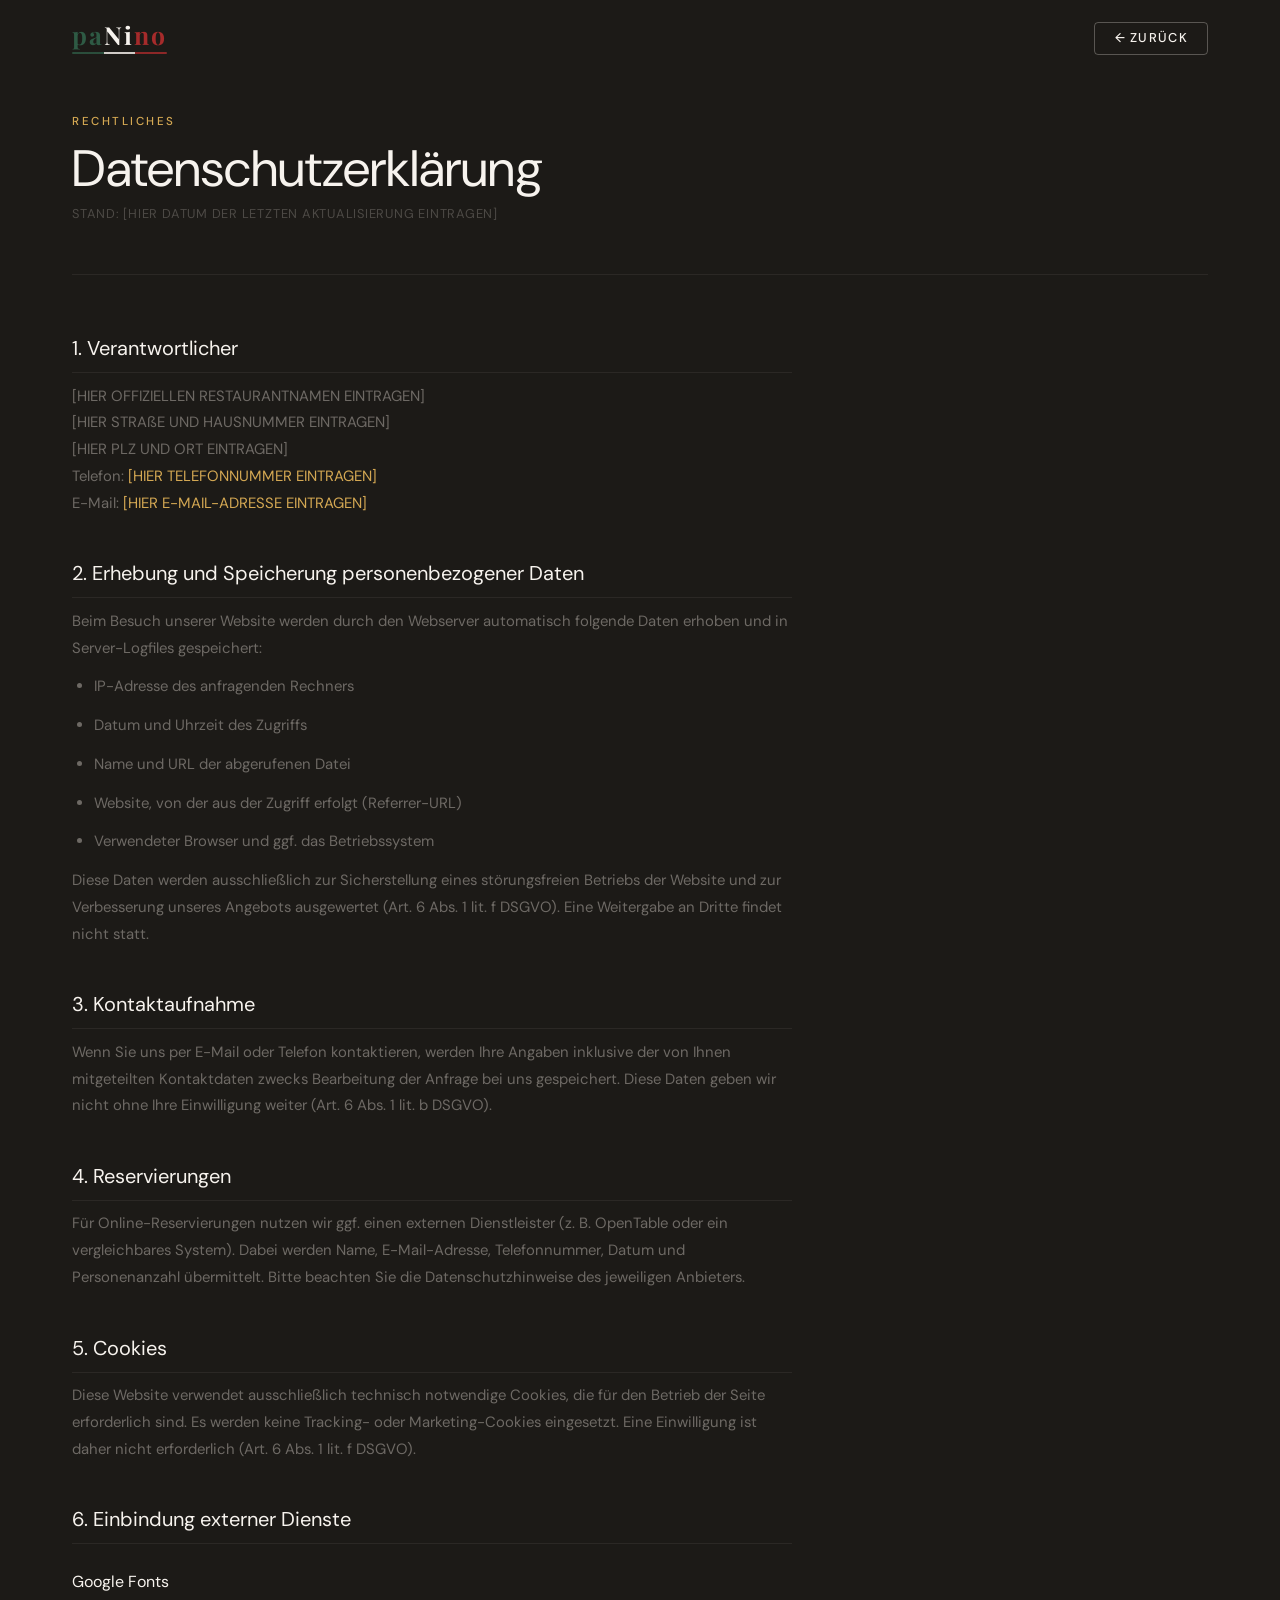
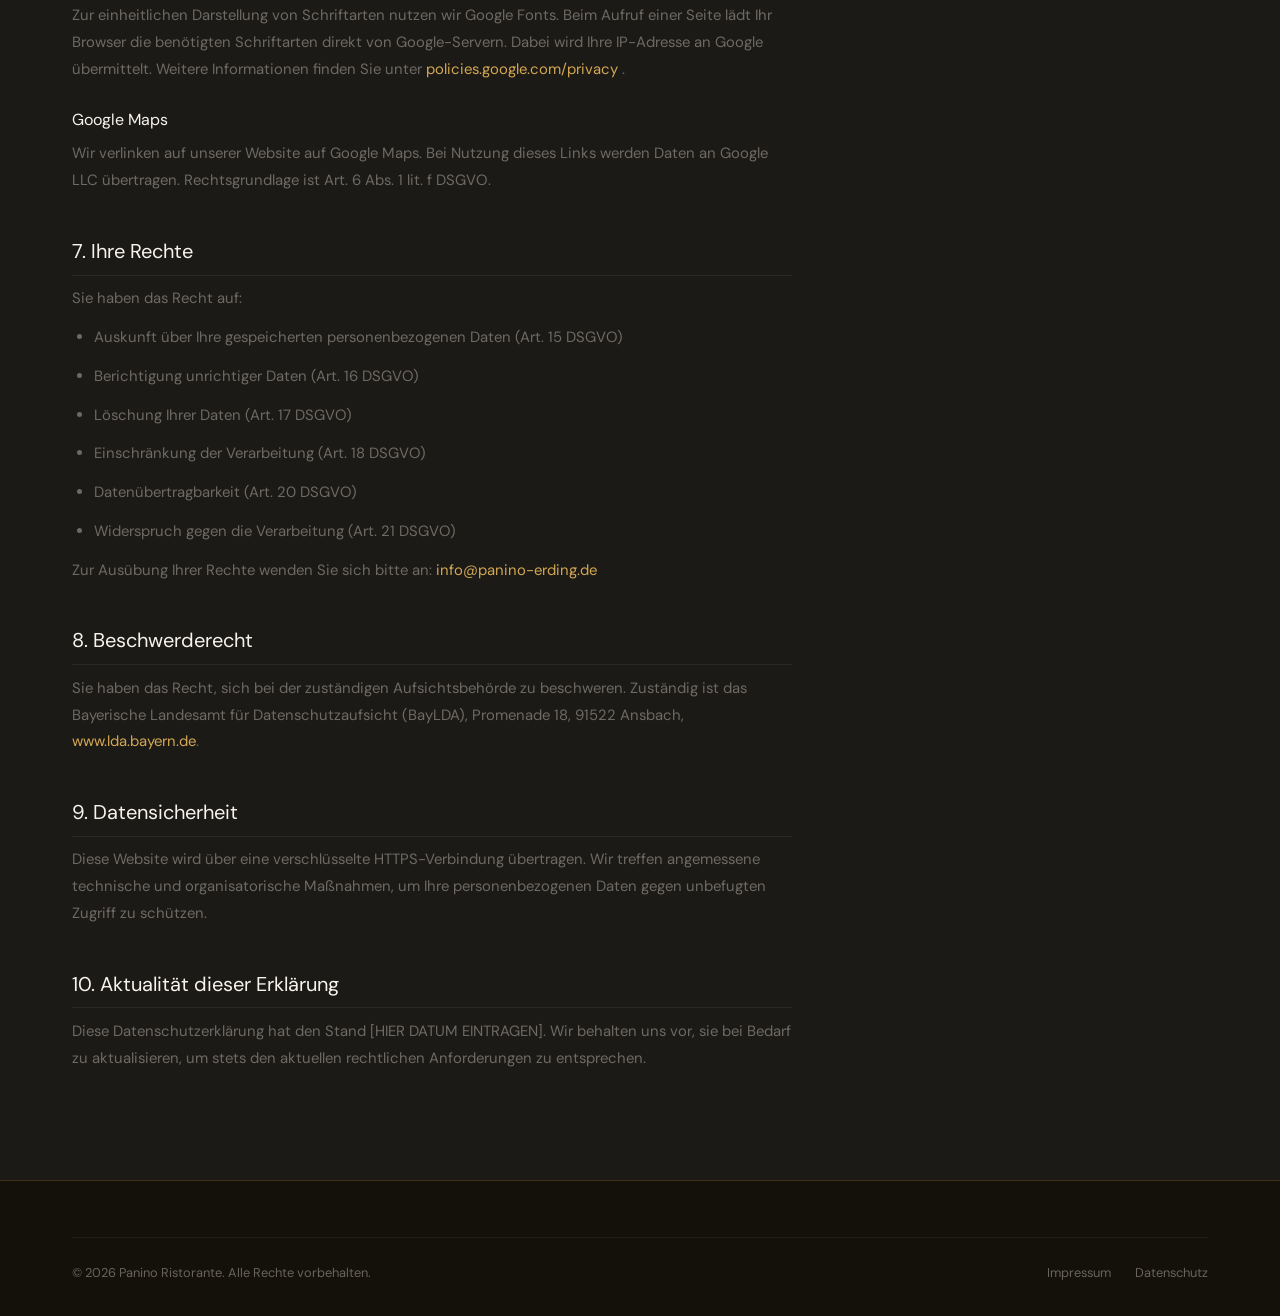
<file: datenschutz.html>
<!DOCTYPE html>
<html lang="de">
<head>
  <meta charset="UTF-8">
  <meta name="viewport" content="width=device-width, initial-scale=1.0">
  <meta name="robots" content="noindex, nofollow">
  <title>Datenschutz – Panino Ristorante · Erding</title>

  <link rel="icon" href="assets/icons/favicon.svg" type="image/svg+xml">
  <link rel="preconnect" href="https://fonts.googleapis.com">
  <link rel="preconnect" href="https://fonts.gstatic.com" crossorigin>
  <link href="https://fonts.googleapis.com/css2?family=Playfair+Display:ital,wght@0,400;0,700;1,400&family=DM+Sans:opsz,wght@9..40,300;9..40,400;9..40,500&display=swap" rel="stylesheet">
  <link rel="stylesheet" href="css/style.css">

  <style>
    /* ── Seiten-spezifische Stile ── */
    .legal-hero {
      padding: 7rem 0 3rem;
      border-bottom: 1px solid rgba(232, 226, 217, 0.07);
    }

    .legal-hero .section-eyebrow {
      display: block;
      margin-bottom: 0.5rem;
    }

    .legal-hero h1 {
      font-family: var(--ff-serif);
      font-size: clamp(2rem, 5vw, 3.2rem);
      font-weight: 400;
      color: var(--c-cream);
      line-height: 1.15;
      margin: 0;
    }

    .legal-content {
      padding: 3.5rem 0 6rem;
      max-width: 720px;
    }

    .legal-content h2 {
      font-family: var(--ff-serif);
      font-size: 1.25rem;
      font-weight: 400;
      color: var(--c-cream);
      margin: 2.5rem 0 0.6rem;
      padding-bottom: 0.4rem;
      border-bottom: 1px solid rgba(232, 226, 217, 0.07);
    }

    .legal-content h2:first-child { margin-top: 0; }

    .legal-content h3 {
      font-family: var(--ff-serif);
      font-size: 1rem;
      font-weight: 400;
      color: var(--c-cream);
      margin: 1.5rem 0 0.4rem;
    }

    .legal-content p,
    .legal-content address,
    .legal-content li {
      font-size: 0.93rem;
      color: var(--c-text-subtle);
      line-height: 1.8;
      font-style: normal;
      margin: 0 0 0.75rem;
    }

    .legal-content ul {
      padding-left: 1.4rem;
      margin: 0 0 0.75rem;
    }

    .legal-content a {
      color: var(--c-gold);
      text-decoration: none;
    }

    .legal-content a:hover { text-decoration: underline; }

    .legal-date {
      display: inline-block;
      font-size: 0.8rem;
      letter-spacing: 0.06em;
      text-transform: uppercase;
      color: var(--c-text-subtle);
      margin-top: 0.25rem;
      opacity: 0.6;
    }
  </style>
</head>
<body>

  <!-- Navigation (vereinfacht) -->
  <header class="nav" id="nav">
    <div class="container nav-inner">
      <a href="index.html" class="nav-logo" aria-label="Panino – zur Startseite">
        <span class="logo-wordmark"><span class="logo-pa">pa</span><span class="logo-ni">Ni</span><span class="logo-no">no</span></span>
        <span class="logo-tricolor" aria-hidden="true"></span>
      </a>
      <a href="index.html" class="btn btn-outline" style="font-size:0.8rem; padding:0.55rem 1.2rem;">
        ← Zurück
      </a>
    </div>
  </header>


  <!-- Inhalt -->
  <main>
    <section class="section" style="padding-top: 0; padding-bottom: 0;">
      <div class="container">

        <div class="legal-hero">
          <span class="section-eyebrow">Rechtliches</span>
          <h1>Datenschutzerklärung</h1>
          <span class="legal-date">Stand: [HIER DATUM DER LETZTEN AKTUALISIERUNG EINTRAGEN]</span>
        </div>

        <div class="legal-content">

          <h2>1. Verantwortlicher</h2>
          <address>
            [HIER OFFIZIELLEN RESTAURANTNAMEN EINTRAGEN]<br>
            [HIER STRAßE UND HAUSNUMMER EINTRAGEN]<br>
            [HIER PLZ UND ORT EINTRAGEN]<br>
            Telefon: <a href="tel:+4908122229595">[HIER TELEFONNUMMER EINTRAGEN]</a><br>
            E-Mail: <a href="mailto:info@panino-erding.de">[HIER E-MAIL-ADRESSE EINTRAGEN]</a>
          </address>

          <h2>2. Erhebung und Speicherung personenbezogener Daten</h2>
          <p>
            Beim Besuch unserer Website werden durch den Webserver automatisch folgende Daten erhoben
            und in Server-Logfiles gespeichert:
          </p>
          <ul>
            <li>IP-Adresse des anfragenden Rechners</li>
            <li>Datum und Uhrzeit des Zugriffs</li>
            <li>Name und URL der abgerufenen Datei</li>
            <li>Website, von der aus der Zugriff erfolgt (Referrer-URL)</li>
            <li>Verwendeter Browser und ggf. das Betriebssystem</li>
          </ul>
          <p>
            Diese Daten werden ausschließlich zur Sicherstellung eines störungsfreien Betriebs der
            Website und zur Verbesserung unseres Angebots ausgewertet (Art. 6 Abs. 1 lit. f DSGVO).
            Eine Weitergabe an Dritte findet nicht statt.
          </p>

          <h2>3. Kontaktaufnahme</h2>
          <p>
            Wenn Sie uns per E-Mail oder Telefon kontaktieren, werden Ihre Angaben inklusive der von
            Ihnen mitgeteilten Kontaktdaten zwecks Bearbeitung der Anfrage bei uns gespeichert. Diese
            Daten geben wir nicht ohne Ihre Einwilligung weiter (Art. 6 Abs. 1 lit. b DSGVO).
          </p>

          <h2>4. Reservierungen</h2>
          <p>
            Für Online-Reservierungen nutzen wir ggf. einen externen Dienstleister (z. B. OpenTable
            oder ein vergleichbares System). Dabei werden Name, E-Mail-Adresse, Telefonnummer, Datum
            und Personenanzahl übermittelt. Bitte beachten Sie die Datenschutzhinweise des jeweiligen
            Anbieters.
          </p>

          <h2>5. Cookies</h2>
          <p>
            Diese Website verwendet ausschließlich technisch notwendige Cookies, die für den Betrieb
            der Seite erforderlich sind. Es werden keine Tracking- oder Marketing-Cookies eingesetzt.
            Eine Einwilligung ist daher nicht erforderlich (Art. 6 Abs. 1 lit. f DSGVO).
          </p>

          <h2>6. Einbindung externer Dienste</h2>

          <h3>Google Fonts</h3>
          <p>
            Zur einheitlichen Darstellung von Schriftarten nutzen wir Google Fonts. Beim Aufruf einer
            Seite lädt Ihr Browser die benötigten Schriftarten direkt von Google-Servern. Dabei wird
            Ihre IP-Adresse an Google übermittelt. Weitere Informationen finden Sie unter
            <a href="https://policies.google.com/privacy" target="_blank" rel="noopener noreferrer">
              policies.google.com/privacy
            </a>.
          </p>

          <h3>Google Maps</h3>
          <p>
            Wir verlinken auf unserer Website auf Google Maps. Bei Nutzung dieses Links werden Daten
            an Google LLC übertragen. Rechtsgrundlage ist Art. 6 Abs. 1 lit. f DSGVO.
          </p>

          <h2>7. Ihre Rechte</h2>
          <p>Sie haben das Recht auf:</p>
          <ul>
            <li>Auskunft über Ihre gespeicherten personenbezogenen Daten (Art. 15 DSGVO)</li>
            <li>Berichtigung unrichtiger Daten (Art. 16 DSGVO)</li>
            <li>Löschung Ihrer Daten (Art. 17 DSGVO)</li>
            <li>Einschränkung der Verarbeitung (Art. 18 DSGVO)</li>
            <li>Datenübertragbarkeit (Art. 20 DSGVO)</li>
            <li>Widerspruch gegen die Verarbeitung (Art. 21 DSGVO)</li>
          </ul>
          <p>
            Zur Ausübung Ihrer Rechte wenden Sie sich bitte an:
            <a href="mailto:info@panino-erding.de">info@panino-erding.de</a>
          </p>

          <h2>8. Beschwerderecht</h2>
          <p>
            Sie haben das Recht, sich bei der zuständigen Aufsichtsbehörde zu beschweren. Zuständig
            ist das Bayerische Landesamt für Datenschutzaufsicht (BayLDA),
            Promenade 18, 91522 Ansbach,
            <a href="https://www.lda.bayern.de" target="_blank" rel="noopener noreferrer">www.lda.bayern.de</a>.
          </p>

          <h2>9. Datensicherheit</h2>
          <p>
            Diese Website wird über eine verschlüsselte HTTPS-Verbindung übertragen. Wir treffen
            angemessene technische und organisatorische Maßnahmen, um Ihre personenbezogenen Daten
            gegen unbefugten Zugriff zu schützen.
          </p>

          <h2>10. Aktualität dieser Erklärung</h2>
          <p>
            Diese Datenschutzerklärung hat den Stand [HIER DATUM EINTRAGEN]. Wir behalten uns vor, sie bei Bedarf
            zu aktualisieren, um stets den aktuellen rechtlichen Anforderungen zu entsprechen.
          </p>

        </div>
      </div>
    </section>
  </main>


  <!-- Footer (vereinfacht) -->
  <footer class="footer">
    <div class="container">
      <div class="footer-bottom">
        <p>&copy; 2026 Panino Ristorante. Alle Rechte vorbehalten.</p>
        <div class="footer-legal">
          <a href="impressum.html">Impressum</a>
          <a href="datenschutz.html" aria-current="page">Datenschutz</a>
        </div>
      </div>
    </div>
  </footer>

</body>
</html>
</file>
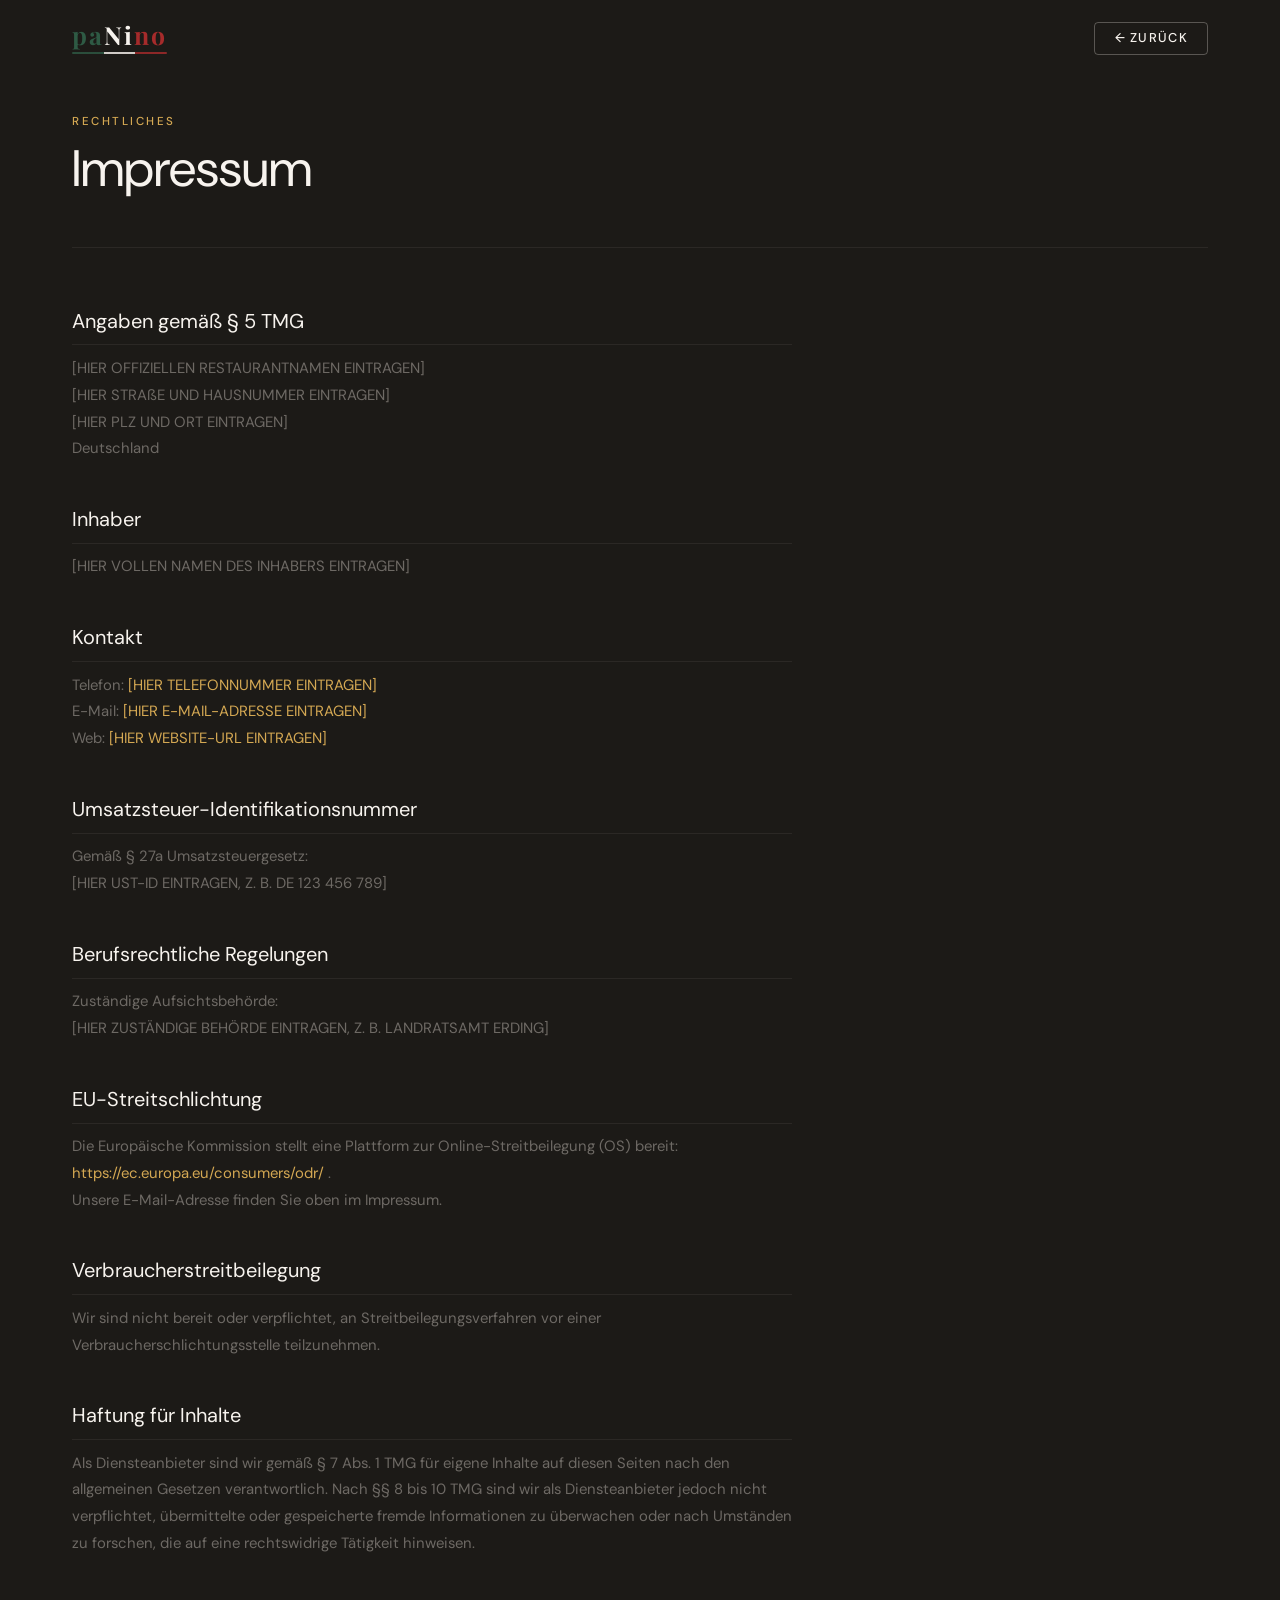
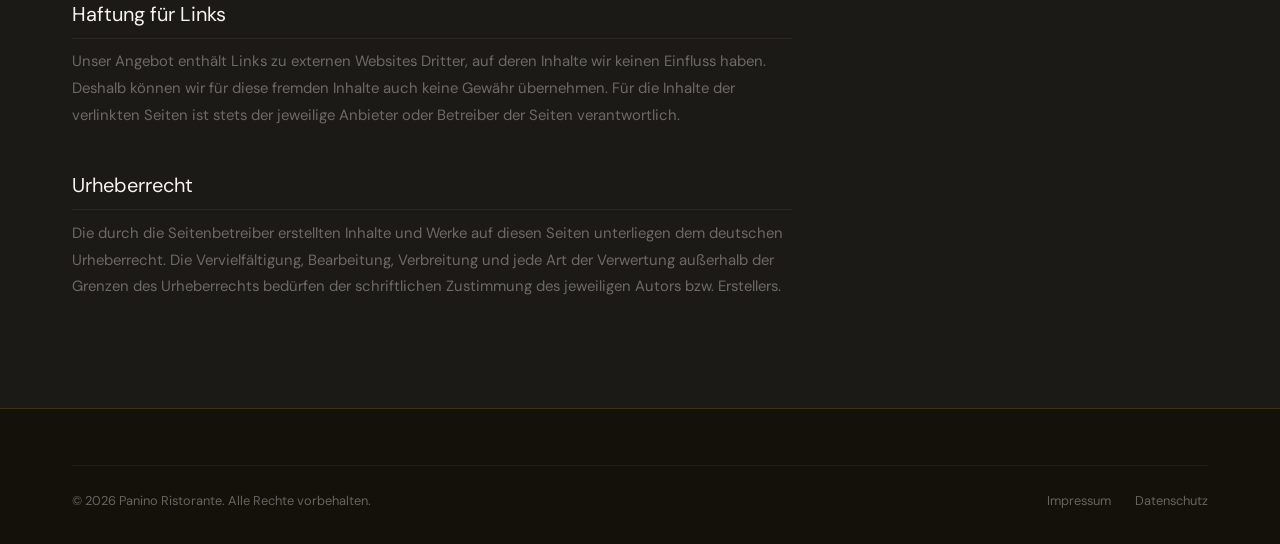
<file: impressum.html>
<!DOCTYPE html>
<html lang="de">
<head>
  <meta charset="UTF-8">
  <meta name="viewport" content="width=device-width, initial-scale=1.0">
  <meta name="robots" content="noindex, nofollow">
  <title>Impressum – Panino Ristorante · Erding</title>

  <link rel="icon" href="assets/icons/favicon.svg" type="image/svg+xml">
  <link rel="preconnect" href="https://fonts.googleapis.com">
  <link rel="preconnect" href="https://fonts.gstatic.com" crossorigin>
  <link href="https://fonts.googleapis.com/css2?family=Playfair+Display:ital,wght@0,400;0,700;1,400&family=DM+Sans:opsz,wght@9..40,300;9..40,400;9..40,500&display=swap" rel="stylesheet">
  <link rel="stylesheet" href="css/style.css">

  <style>
    /* ── Seiten-spezifische Stile ── */
    .legal-hero {
      padding: 7rem 0 3rem;
      border-bottom: 1px solid rgba(232, 226, 217, 0.07);
    }

    .legal-hero .section-eyebrow {
      display: block;
      margin-bottom: 0.5rem;
    }

    .legal-hero h1 {
      font-family: var(--ff-serif);
      font-size: clamp(2rem, 5vw, 3.2rem);
      font-weight: 400;
      color: var(--c-cream);
      line-height: 1.15;
      margin: 0;
    }

    .legal-content {
      padding: 3.5rem 0 6rem;
      max-width: 720px;
    }

    .legal-content h2 {
      font-family: var(--ff-serif);
      font-size: 1.25rem;
      font-weight: 400;
      color: var(--c-cream);
      margin: 2.5rem 0 0.6rem;
      padding-bottom: 0.4rem;
      border-bottom: 1px solid rgba(232, 226, 217, 0.07);
    }

    .legal-content h2:first-child { margin-top: 0; }

    .legal-content p,
    .legal-content address {
      font-size: 0.93rem;
      color: var(--c-text-subtle);
      line-height: 1.8;
      font-style: normal;
      margin: 0 0 0.75rem;
    }

    .legal-content a {
      color: var(--c-gold);
      text-decoration: none;
    }

    .legal-content a:hover { text-decoration: underline; }

    .back-link {
      display: inline-flex;
      align-items: center;
      gap: 0.4rem;
      font-size: 0.82rem;
      letter-spacing: 0.07em;
      text-transform: uppercase;
      color: var(--c-text-subtle);
      text-decoration: none;
      transition: color 0.2s ease;
      margin-bottom: 0.5rem;
    }

    .back-link:hover { color: var(--c-gold); }

    .back-link svg {
      width: 14px;
      height: 14px;
      flex-shrink: 0;
    }
  </style>
</head>
<body>

  <!-- Navigation (vereinfacht) -->
  <header class="nav" id="nav">
    <div class="container nav-inner">
      <a href="index.html" class="nav-logo" aria-label="Panino – zur Startseite">
        <span class="logo-wordmark"><span class="logo-pa">pa</span><span class="logo-ni">Ni</span><span class="logo-no">no</span></span>
        <span class="logo-tricolor" aria-hidden="true"></span>
      </a>
      <a href="index.html" class="btn btn-outline" style="font-size:0.8rem; padding:0.55rem 1.2rem;">
        ← Zurück
      </a>
    </div>
  </header>


  <!-- Inhalt -->
  <main>
    <section class="section" style="padding-top: 0; padding-bottom: 0;">
      <div class="container">

        <div class="legal-hero">
          <span class="section-eyebrow">Rechtliches</span>
          <h1>Impressum</h1>
        </div>

        <div class="legal-content">

          <h2>Angaben gemäß § 5 TMG</h2>
          <address>
            [HIER OFFIZIELLEN RESTAURANTNAMEN EINTRAGEN]<br>
            [HIER STRAßE UND HAUSNUMMER EINTRAGEN]<br>
            [HIER PLZ UND ORT EINTRAGEN]<br>
            Deutschland
          </address>

          <h2>Inhaber</h2>
          <p>[HIER VOLLEN NAMEN DES INHABERS EINTRAGEN]</p>

          <h2>Kontakt</h2>
          <p>
            Telefon: <a href="tel:+4908122229595">[HIER TELEFONNUMMER EINTRAGEN]</a><br>
            E-Mail: <a href="mailto:info@panino-erding.de">[HIER E-MAIL-ADRESSE EINTRAGEN]</a><br>
            Web: <a href="#">[HIER WEBSITE-URL EINTRAGEN]</a>
          </p>

          <h2>Umsatzsteuer-Identifikationsnummer</h2>
          <p>
            Gemäß § 27a Umsatzsteuergesetz:<br>
            [HIER UST-ID EINTRAGEN, Z. B. DE 123 456 789]
          </p>

          <h2>Berufsrechtliche Regelungen</h2>
          <p>
            Zuständige Aufsichtsbehörde:<br>
            [HIER ZUSTÄNDIGE BEHÖRDE EINTRAGEN, Z. B. LANDRATSAMT ERDING]
          </p>

          <h2>EU-Streitschlichtung</h2>
          <p>
            Die Europäische Kommission stellt eine Plattform zur Online-Streitbeilegung (OS) bereit:
            <a href="https://ec.europa.eu/consumers/odr/" target="_blank" rel="noopener noreferrer">
              https://ec.europa.eu/consumers/odr/
            </a>.<br>
            Unsere E-Mail-Adresse finden Sie oben im Impressum.
          </p>

          <h2>Verbraucherstreitbeilegung</h2>
          <p>
            Wir sind nicht bereit oder verpflichtet, an Streitbeilegungsverfahren vor einer
            Verbraucherschlichtungsstelle teilzunehmen.
          </p>

          <h2>Haftung für Inhalte</h2>
          <p>
            Als Diensteanbieter sind wir gemäß § 7 Abs. 1 TMG für eigene Inhalte auf diesen Seiten
            nach den allgemeinen Gesetzen verantwortlich. Nach §§ 8 bis 10 TMG sind wir als
            Diensteanbieter jedoch nicht verpflichtet, übermittelte oder gespeicherte fremde
            Informationen zu überwachen oder nach Umständen zu forschen, die auf eine rechtswidrige
            Tätigkeit hinweisen.
          </p>

          <h2>Haftung für Links</h2>
          <p>
            Unser Angebot enthält Links zu externen Websites Dritter, auf deren Inhalte wir keinen
            Einfluss haben. Deshalb können wir für diese fremden Inhalte auch keine Gewähr übernehmen.
            Für die Inhalte der verlinkten Seiten ist stets der jeweilige Anbieter oder Betreiber der
            Seiten verantwortlich.
          </p>

          <h2>Urheberrecht</h2>
          <p>
            Die durch die Seitenbetreiber erstellten Inhalte und Werke auf diesen Seiten unterliegen
            dem deutschen Urheberrecht. Die Vervielfältigung, Bearbeitung, Verbreitung und jede Art
            der Verwertung außerhalb der Grenzen des Urheberrechts bedürfen der schriftlichen
            Zustimmung des jeweiligen Autors bzw. Erstellers.
          </p>

        </div>
      </div>
    </section>
  </main>


  <!-- Footer (vereinfacht) -->
  <footer class="footer">
    <div class="container">
      <div class="footer-bottom">
        <p>&copy; 2026 Panino Ristorante. Alle Rechte vorbehalten.</p>
        <div class="footer-legal">
          <a href="impressum.html" aria-current="page">Impressum</a>
          <a href="datenschutz.html">Datenschutz</a>
        </div>
      </div>
    </div>
  </footer>

</body>
</html>
</file>
<file: css/style.css>
/* ════════════════════════════════════════════════════════
   PANINO – Ristorante Erding
   style.css
   ════════════════════════════════════════════════════════ */


/* ── 1. Custom Properties ─────────────────────────── */
:root {
  /* Farben */
  --c-ink:          #1C1A17;
  --c-ink-soft:     #252118;
  --c-ink-mid:      #2E2920;
  --c-gold:         #D4A853;
  --c-gold-light:   #E8C47A;
  --c-gold-dim:     rgba(212, 168, 83, 0.12);
  --c-gold-border:  rgba(212, 168, 83, 0.22);
  --c-cream:        #F7F3EE;
  --c-olive:        #4A6741;
  --c-text:         #E8E2D9;
  --c-text-muted:   rgba(232, 226, 217, 0.68);
  --c-text-subtle:  rgba(232, 226, 217, 0.4);
  --c-surface:      rgba(37, 33, 24, 0.7);
  --c-error:        #c45c5c;

  /* Typografie */
  --f-display: 'Playfair Display', Georgia, 'Times New Roman', serif;
  --f-body:    'DM Sans', system-ui, -apple-system, sans-serif;

  /* Radii */
  --r-sm:  4px;
  --r-md:  8px;
  --r-lg:  16px;
  --r-xl:  24px;

  /* Schatten */
  --shadow-sm:   0 2px 8px rgba(0,0,0,0.3);
  --shadow:      0 8px 32px rgba(0,0,0,0.4);
  --shadow-lg:   0 24px 60px rgba(0,0,0,0.5);
  --shadow-gold: 0 4px 20px rgba(212,168,83,0.25);

  /* Übergänge */
  --ease:      cubic-bezier(0.4, 0, 0.2, 1);
  --ease-out:  cubic-bezier(0.0, 0, 0.2, 1);
  --t:         0.3s var(--ease);
  --t-slow:    0.6s var(--ease);

  /* Layout */
  --container:     1200px;
  --pad-x:         clamp(1.25rem, 5vw, 2rem);
  --section-pad:   clamp(5rem, 8vw, 8rem);
}


/* ── 2. Reset ─────────────────────────────────────── */
*,
*::before,
*::after {
  box-sizing: border-box;
  margin: 0;
  padding: 0;
}

html {
  scroll-behavior: smooth;
  scroll-padding-top: 5rem;
  font-size: 16px;
  -webkit-text-size-adjust: 100%;
  overflow-x: hidden;
}

body {
  font-family: var(--f-body);
  background-color: var(--c-ink);
  color: var(--c-text);
  line-height: 1.72;
  overflow-x: hidden;
}

body.no-scroll {
  overflow: hidden;
}

img,
video {
  max-width: 100%;
  display: block;
  height: auto;
}

a {
  color: inherit;
  text-decoration: none;
}

a:focus-visible,
button:focus-visible {
  outline: 2px solid var(--c-gold);
  outline-offset: 3px;
  border-radius: var(--r-sm);
}

ul[role="list"] {
  list-style: none;
}

button {
  font-family: inherit;
  cursor: pointer;
}

/* Scrollbar */
::-webkit-scrollbar { width: 5px; }
::-webkit-scrollbar-track { background: var(--c-ink); }
::-webkit-scrollbar-thumb { background: var(--c-gold-border); border-radius: 3px; }
* { scrollbar-width: thin; scrollbar-color: var(--c-gold-border) transparent; }


/* ── 3. Lucide Icons ──────────────────────────────── */
.lucide {
  width:  20px;
  height: 20px;
  stroke: currentColor;
  stroke-width: 1.6;
  fill: none;
  flex-shrink: 0;
  vertical-align: middle;
}


/* ── 4. Utility ───────────────────────────────────── */
.container {
  width: 100%;
  max-width: var(--container);
  margin-inline: auto;
  padding-inline: var(--pad-x);
}

.section {
  padding-block: var(--section-pad);
}

.section-eyebrow {
  display: inline-block;
  font-size: 0.72rem;
  font-weight: 500;
  letter-spacing: 0.22em;
  text-transform: uppercase;
  color: var(--c-gold);
  margin-bottom: 0.65rem;
}

.section-eyebrow--light {
  color: rgba(212, 168, 83, 0.8);
}

.section-title {
  font-family: var(--f-display);
  font-size: clamp(1.9rem, 4vw, 2.9rem);
  font-weight: 700;
  line-height: 1.18;
  margin-bottom: 1rem;
  color: var(--c-cream);
}

.section-title em {
  font-style: italic;
  color: var(--c-gold-light);
}

.section-subtitle {
  font-size: 1rem;
  font-weight: 300;
  color: var(--c-text-muted);
  max-width: 520px;
}


/* ── 5. Buttons ───────────────────────────────────── */
.btn {
  display: inline-flex;
  align-items: center;
  justify-content: center;
  gap: 0.5rem;
  padding: 0.85rem 1.85rem;
  font-family: var(--f-body);
  font-size: 0.82rem;
  font-weight: 500;
  letter-spacing: 0.1em;
  text-transform: uppercase;
  border: none;
  border-radius: var(--r-sm);
  cursor: pointer;
  transition: transform var(--t), box-shadow var(--t), background var(--t), color var(--t), border-color var(--t);
  white-space: nowrap;
  text-decoration: none;
  line-height: 1;
}

.btn-sm {
  padding: 0.65rem 1.2rem;
  font-size: 0.78rem;
}

.btn-gold {
  background: linear-gradient(135deg, var(--c-gold) 0%, #b08a38 100%);
  color: var(--c-ink);
  box-shadow: var(--shadow-gold);
}

.btn-gold:hover,
.btn-gold:focus-visible {
  transform: translateY(-2px);
  box-shadow: 0 8px 28px rgba(212, 168, 83, 0.38);
  background: linear-gradient(135deg, var(--c-gold-light) 0%, var(--c-gold) 100%);
}

.btn-gold:active {
  transform: translateY(0);
}

.btn-outline {
  background: transparent;
  color: var(--c-cream);
  border: 1px solid rgba(232, 226, 217, 0.3);
}

.btn-outline:hover,
.btn-outline:focus-visible {
  border-color: var(--c-gold);
  color: var(--c-gold);
  transform: translateY(-2px);
}

.btn-outline-gold {
  background: transparent;
  color: var(--c-gold);
  border: 1px solid var(--c-gold-border);
}

.btn-outline-gold:hover,
.btn-outline-gold:focus-visible {
  background: var(--c-gold-dim);
  transform: translateY(-2px);
}


/* ── 6. Navigation ────────────────────────────────── */
.nav {
  position: fixed;
  inset-block-start: 0;
  inset-inline: 0;
  z-index: 900;
  padding-block: 1.4rem;
  background: transparent;
  /* Schnell zurück zu transparent (fade-out), damit kein brauner Balken hängt */
  transition: background 0.15s ease, box-shadow 0.15s ease;
}

.nav.scrolled {
  background: rgba(28, 26, 23, 0.95);
  backdrop-filter: blur(16px);
  -webkit-backdrop-filter: blur(16px);
  padding-block: 0.9rem;
  box-shadow: 0 4px 24px rgba(0,0,0,0.45);
  border-bottom: 1px solid var(--c-gold-border);
  /* Langsam einblenden wenn nach unten gescrollt wird */
  transition: background var(--t-slow), box-shadow var(--t);
}

.nav-inner {
  display: flex;
  align-items: center;
  justify-content: space-between;
}

.nav-logo {
  font-family: var(--f-display);
  font-weight: 700;
  font-size: 1.55rem;
  letter-spacing: 0.08em;
  text-transform: none;
  display: inline-flex;
  flex-direction: column;
  align-items: stretch;
  gap: 4px;
  transition: opacity var(--t);
}

.nav-logo:hover {
  opacity: 0.78;
}

.nav-links {
  display: flex;
  align-items: center;
  gap: 2.2rem;
  list-style: none;
}

.nav-links a {
  font-size: 0.8rem;
  font-weight: 500;
  letter-spacing: 0.1em;
  text-transform: uppercase;
  color: var(--c-text-muted);
  transition: color var(--t);
  position: relative;
}

.nav-links a::after {
  content: '';
  position: absolute;
  bottom: -5px;
  left: 0;
  width: 0;
  height: 1px;
  background: var(--c-gold);
  transition: width var(--t);
}

.nav-links a:hover {
  color: var(--c-cream);
}

.nav-links a:hover::after {
  width: 100%;
}

.nav-toggle {
  display: none;
  flex-direction: column;
  justify-content: center;
  gap: 6px;
  background: none;
  border: none;
  padding: 6px;
  z-index: 1001;
}

.nav-toggle span {
  display: block;
  width: 26px;
  height: 2px;
  background: var(--c-cream);
  border-radius: 1px;
  transition: transform var(--t), opacity var(--t), background var(--t);
}

.nav-toggle.active span:nth-child(1) {
  transform: translateY(8px) rotate(45deg);
}

.nav-toggle.active span:nth-child(2) {
  opacity: 0;
  transform: scaleX(0);
}

.nav-toggle.active span:nth-child(3) {
  transform: translateY(-8px) rotate(-45deg);
}


/* ── 6b. Logo Identity ────────────────────────────── */
.logo-wordmark {
  line-height: 1;
  white-space: nowrap;
}

.logo-pa {
  color: #2E5A44;
}

.logo-ni {
  color: var(--c-cream);
}

.logo-no {
  color: #A62B2B;
}

.logo-tricolor {
  display: block;
  width: 100%;
  height: 2px;
  background: linear-gradient(
    to right,
    #2E5A44        0%,
    #2E5A44        33.33%,
    var(--c-cream) 33.33%,
    var(--c-cream) 66.66%,
    #A62B2B        66.66%,
    #A62B2B        100%
  );
  border-radius: 1px;
  opacity: 0.82;
}


/* ── 7. Hero ──────────────────────────────────────── */
.hero {
  position: relative;
  min-height: 100svh;
  display: flex;
  align-items: center;
  justify-content: center;
  text-align: center;
  overflow: hidden;
}

.hero-bg {
  position: absolute;
  top: 0;
  left: 0;
  width: 100%;
  height: 100%;
  object-fit: cover;
  object-position: center;
  z-index: 0;
  will-change: transform;
}

/* Fallback-Farbe während das Video lädt */
.hero {
  background-color: #0c0908;
}

.hero-overlay {
  position: absolute;
  inset: 0;
  z-index: 1;
  background:
    linear-gradient(180deg,
      rgba(28,26,23,0.5)  0%,
      rgba(28,26,23,0.62) 45%,
      rgba(28,26,23,0.9)  100%),
    radial-gradient(ellipse at 50% 30%,
      rgba(212,168,83,0.06) 0%, transparent 55%);
}

.hero-content {
  position: relative;
  z-index: 2;
  padding-inline: var(--pad-x);
  padding-block: 8rem 4rem;
  max-width: 820px;
}

.hero-eyebrow {
  display: inline-block;
  font-size: 0.75rem;
  font-weight: 400;
  letter-spacing: 0.22em;
  text-transform: uppercase;
  color: var(--c-gold);
  margin-bottom: 1.5rem;
  opacity: 0;
}

.hero-title {
  display: flex;
  flex-direction: column;
  font-family: var(--f-display);
  font-size: clamp(2.6rem, 7vw, 5rem);
  font-weight: 700;
  line-height: 1.08;
  margin-bottom: 1.4rem;
  color: var(--c-cream);
}

.hero-title-line {
  display: block;
  opacity: 0;
}

.hero-title-italic {
  font-style: italic;
  color: var(--c-gold-light);
}

.hero-subtitle {
  font-size: clamp(0.95rem, 2.2vw, 1.15rem);
  font-weight: 300;
  color: var(--c-text-muted);
  max-width: 560px;
  margin-inline: auto;
  margin-bottom: 2.5rem;
  opacity: 0;
}

.hero-actions {
  display: flex;
  flex-wrap: wrap;
  gap: 1rem;
  justify-content: center;
  opacity: 0;
}

.hero-scroll-indicator {
  position: absolute;
  bottom: 2.2rem;
  left: 50%;
  transform: translateX(-50%);
  z-index: 2;
  display: flex;
  flex-direction: column;
  align-items: center;
  gap: 0.6rem;
  font-size: 0.65rem;
  letter-spacing: 0.2em;
  text-transform: uppercase;
  color: var(--c-text-subtle);
  animation: bounce-indicator 2.4s ease-in-out infinite;
  opacity: 0;
}

.scroll-line {
  width: 1px;
  height: 38px;
  background: linear-gradient(to bottom, var(--c-gold), transparent);
}

@keyframes bounce-indicator {
  0%, 100% { transform: translateX(-50%) translateY(0);   }
  50%       { transform: translateX(-50%) translateY(7px); }
}


/* ── 8. La Storia ─────────────────────────────────── */
.storia {
  background: var(--c-ink-soft);
}

.storia-grid {
  display: grid;
  grid-template-columns: 1fr 1fr;
  gap: clamp(2.5rem, 5vw, 5rem);
  align-items: center;
}

.storia-image-wrap {
  position: relative;
  border-radius: var(--r-md);
  overflow: hidden;
  aspect-ratio: 4 / 3;
  flex-shrink: 0;
}

.storia-image-wrap img {
  width: 100%;
  height: 100%;
  object-fit: cover;
  transition: transform 0.7s var(--ease);
}

.storia-image-wrap:hover img {
  transform: scale(1.04);
}

.storia-badge {
  position: absolute;
  bottom: 1.5rem;
  right: 1.5rem;
  background: var(--c-gold);
  color: var(--c-ink);
  padding: 0.8rem 1.2rem;
  text-align: center;
  line-height: 1.1;
}

.storia-badge span {
  display: block;
  font-size: 0.65rem;
  letter-spacing: 0.15em;
  text-transform: uppercase;
  font-weight: 500;
}

.storia-badge strong {
  font-family: var(--f-display);
  font-size: 1.7rem;
  font-weight: 700;
}

.storia-lead {
  font-size: 1.1rem;
  font-weight: 400;
  color: var(--c-text);
  margin-bottom: 1rem;
  line-height: 1.65;
}

.storia-body {
  font-size: 0.95rem;
  font-weight: 300;
  color: var(--c-text-muted);
  margin-bottom: 1.75rem;
  line-height: 1.78;
}

.storia-signature {
  display: flex;
  align-items: center;
  gap: 1rem;
}

.signature-line {
  flex: 1;
  height: 1px;
  background: var(--c-gold-border);
}

.storia-signature p {
  font-size: 0.85rem;
  color: var(--c-text-muted);
  white-space: nowrap;
}

.storia-signature strong {
  color: var(--c-gold);
}


/* ── 9. La Carta ──────────────────────────────────── */
.carta {
  background: var(--c-ink);
}

.carta-header {
  text-align: center;
  margin-bottom: 2.5rem;
}

.carta-header .section-subtitle {
  margin-inline: auto;
}

/* Tabs */
.carta-tabs {
  display: flex;
  justify-content: center;
  gap: 0.25rem;
  margin-bottom: 3rem;
  border-bottom: 1px solid rgba(232, 226, 217, 0.08);
  overflow-x: auto;
  -webkit-overflow-scrolling: touch;
  scrollbar-width: none;
  padding-bottom: 0;
  width: 100%;
  white-space: nowrap;
}

.carta-tabs::-webkit-scrollbar {
  display: none;
}

/* Fade-Overlay am rechten Rand – zeigt Scrollbarkeit an */
.carta-tabs-wrap {
  position: relative;
  margin-bottom: 3rem;
  width: 100%;
  max-width: 100%;
  overflow: hidden; /* verhindert, dass der Wrapper selbst die Seite aufweitet */
}

.carta-tabs-wrap .carta-tabs {
  margin-bottom: 0;
}

.carta-tabs-wrap::after {
  content: '';
  position: absolute;
  top: 0;
  right: 0;
  width: 60px;
  height: calc(100% - 1px); /* border-bottom freilassen */
  background: linear-gradient(to right, transparent, var(--c-ink, #1C1A17) 85%);
  pointer-events: none;
  opacity: 0;
  transition: opacity 0.3s ease;
}

@media (max-width: 768px) {
  .carta-tabs-wrap::after {
    opacity: 1;
  }
}

.tab-btn {
  background: none;
  border: none;
  padding: 0.75rem 1.5rem;
  font-family: var(--f-body);
  font-size: 0.82rem;
  font-weight: 500;
  letter-spacing: 0.08em;
  text-transform: uppercase;
  color: var(--c-text-subtle);
  cursor: pointer;
  white-space: nowrap;
  border-bottom: 2px solid transparent;
  margin-bottom: -1px;
  transition: color var(--t), border-color var(--t);
}

.tab-btn:hover {
  color: var(--c-text-muted);
}

.tab-btn.active {
  color: var(--c-gold);
  border-bottom-color: var(--c-gold);
}

/* Tab Panel */
.tab-panel {
  display: none;
  animation: tab-in 0.3s var(--ease);
}

.tab-panel.active {
  display: block;
}

@keyframes tab-in {
  from { opacity: 0; transform: translateY(8px); }
  to   { opacity: 1; transform: translateY(0);   }
}

/* ── Wochenkarte Tab-Badge ── */
.tab-btn--woche {
  display: inline-flex;
  align-items: center;
  gap: 0.45rem;
}

.woche-pulse {
  display: inline-block;
  width: 6px;
  height: 6px;
  border-radius: 50%;
  background: var(--c-gold);
  flex-shrink: 0;
  animation: woche-pulse 2.4s ease-in-out infinite;
}

@keyframes woche-pulse {
  0%, 100% { opacity: 1;   transform: scale(1); }
  50%       { opacity: 0.3; transform: scale(0.65); }
}

/* ── Wochenkarte Loader ── */
.wk-loader {
  display: flex;
  flex-direction: column;
  align-items: center;
  justify-content: center;
  gap: 1.25rem;
  padding: 5rem 2rem;
  color: var(--c-text-subtle);
  font-size: 0.88rem;
  letter-spacing: 0.06em;
  text-transform: uppercase;
}

.wk-spinner {
  width: 32px;
  height: 32px;
  border: 2px solid rgba(212, 168, 83, 0.18);
  border-top-color: var(--c-gold);
  border-radius: 50%;
  animation: wk-spin 0.85s linear infinite;
}

@keyframes wk-spin {
  to { transform: rotate(360deg); }
}

/* ── Wochenkarte Error-Fallback ── */
.wk-error {
  display: flex;
  flex-direction: column;
  align-items: center;
  text-align: center;
  padding: 4rem 2rem;
  gap: 0.75rem;
}

.wk-error-ornament {
  font-size: 1.6rem;
  color: var(--c-gold);
  opacity: 0.35;
  margin-bottom: 0.5rem;
}

.wk-error h3 {
  font-family: var(--f-display);
  font-size: 1.15rem;
  font-weight: 600;
  color: var(--c-cream);
}

.wk-error p {
  font-size: 0.88rem;
  color: var(--c-text-subtle);
  line-height: 1.6;
  max-width: 400px;
}

.wk-error a {
  color: var(--c-gold);
  text-decoration: none;
}

.wk-error a:hover {
  text-decoration: underline;
}

/* ── Wochenkarte Zeitstempel ── */
.wk-updated {
  margin-top: 2rem;
  font-size: 0.72rem;
  color: var(--c-text-subtle);
  letter-spacing: 0.07em;
  text-align: right;
  opacity: 0.7;
}

/* Menu Grid */
.menu-grid {
  display: grid;
  grid-template-columns: repeat(auto-fill, minmax(260px, 1fr));
  gap: 1.5rem;
}

.menu-card {
  background: var(--c-ink-soft);
  border: 1px solid rgba(232, 226, 217, 0.06);
  border-radius: var(--r-md);
  overflow: hidden;
  transition: transform var(--t), box-shadow var(--t), border-color var(--t);
}

.menu-card:hover {
  transform: translateY(-4px);
  box-shadow: var(--shadow);
  border-color: var(--c-gold-border);
}

.menu-card-img {
  aspect-ratio: 4 / 3;
  overflow: hidden;
}

.menu-card-img img {
  width: 100%;
  height: 100%;
  object-fit: cover;
  transition: transform 0.6s var(--ease);
}

.menu-card:hover .menu-card-img img {
  transform: scale(1.06);
}

.menu-card-body {
  padding: 1.25rem;
}

.menu-card-top {
  display: flex;
  justify-content: space-between;
  align-items: baseline;
  gap: 0.5rem;
  margin-bottom: 0.5rem;
}

.menu-card-top h3 {
  font-family: var(--f-display);
  font-size: 1.12rem;
  font-weight: 600;
  color: var(--c-cream);
  line-height: 1.3;
}

.menu-price {
  font-family: var(--f-display);
  font-size: 1.05rem;
  font-weight: 600;
  color: var(--c-gold);
  white-space: nowrap;
  flex-shrink: 0;
}

.menu-card-body > p {
  font-size: 0.85rem;
  font-weight: 300;
  color: var(--c-text-muted);
  line-height: 1.55;
}

/* Vini Grid */
.vini-grid {
  display: grid;
  grid-template-columns: repeat(auto-fill, minmax(280px, 1fr));
  gap: 1.25rem;
}

.vino-card {
  background: var(--c-ink-soft);
  border: 1px solid rgba(232, 226, 217, 0.07);
  border-radius: var(--r-md);
  padding: 1.5rem;
  transition: border-color var(--t), transform var(--t);
}

.vino-card:hover {
  border-color: var(--c-gold-border);
  transform: translateY(-3px);
}

.vino-featured {
  border-color: var(--c-gold-border);
  background: linear-gradient(135deg, var(--c-ink-soft) 0%, rgba(212,168,83,0.06) 100%);
}

.vino-top {
  display: flex;
  justify-content: space-between;
  align-items: flex-start;
  gap: 1rem;
  margin-bottom: 0.75rem;
}

.vino-top h3 {
  font-family: var(--f-display);
  font-size: 1.1rem;
  font-weight: 600;
  color: var(--c-cream);
  margin-bottom: 0.2rem;
}

.vino-region {
  font-size: 0.78rem;
  color: var(--c-text-subtle);
  font-style: italic;
}

.vino-prices {
  display: flex;
  flex-direction: column;
  align-items: flex-end;
  gap: 0.2rem;
  font-size: 0.8rem;
  color: var(--c-text-muted);
  white-space: nowrap;
}

.vino-prices strong {
  color: var(--c-gold);
}

.vino-desc {
  font-size: 0.85rem;
  font-weight: 300;
  color: var(--c-text-muted);
  line-height: 1.55;
}

/* Menu Sub-Section Header */
.menu-subsection {
  margin-top: 2.5rem;
  margin-bottom: 1rem;
  padding-bottom: 0.75rem;
  border-bottom: 1px solid rgba(232, 226, 217, 0.07);
}

.menu-subsection:first-child {
  margin-top: 0;
}

.menu-subsection-title {
  display: block;
  font-size: 0.72rem;
  font-weight: 500;
  letter-spacing: 0.22em;
  text-transform: uppercase;
  color: var(--c-gold);
}

.menu-subsection-note {
  display: block;
  font-size: 0.82rem;
  font-weight: 300;
  color: var(--c-text-subtle);
  margin-top: 0.3rem;
}

.menu-note {
  margin-top: 1.5rem;
  font-size: 0.8rem;
  font-weight: 300;
  color: var(--c-text-subtle);
  font-style: italic;
}


/* Carta Footer */
.carta-footer {
  display: flex;
  justify-content: space-between;
  align-items: center;
  gap: 1rem;
  margin-top: 3rem;
  padding-top: 2rem;
  border-top: 1px solid rgba(232, 226, 217, 0.07);
}

.carta-footer p {
  font-size: 0.82rem;
  color: var(--c-text-subtle);
}

/* PDF-Download-Button */
.btn-pdf-download {
  display: inline-flex;
  align-items: center;
  gap: 0.6rem;
  padding: 0.85rem 2.2rem;
  background: transparent;
  color: var(--c-gold);
  border: 1.5px solid var(--c-gold);
  border-radius: 3px;
  font-family: var(--ff-serif);
  font-size: 0.9rem;
  letter-spacing: 0.08em;
  text-transform: uppercase;
  text-decoration: none;
  cursor: pointer;
  transition: background 0.25s ease, transform 0.2s ease, box-shadow 0.25s ease;
}

.btn-pdf-download:hover,
.btn-pdf-download:focus-visible {
  background: var(--c-gold-dim);
  box-shadow: 0 0 18px rgba(212, 175, 55, 0.18);
  transform: translateY(-2px);
  outline: none;
}

/* ── Speisekarte: Akkordeon ──────────────────────── */

/* Die Subsection selbst wird zum klickbaren Balken */
.menu-subsection.acc-header {
  display: flex;
  justify-content: space-between;
  align-items: center;
  padding: 0.8rem 1rem;
  border: 1px solid rgba(212, 175, 55, 0.18);
  border-bottom: 1px solid rgba(212, 175, 55, 0.18); /* überschreibt den Standard-Border */
  border-radius: 3px;
  cursor: pointer;
  user-select: none;
  transition: background 0.2s ease, border-color 0.2s ease;
}

.menu-subsection.acc-header:hover,
.menu-subsection.acc-header:focus-visible {
  background: rgba(212, 175, 55, 0.06);
  border-color: rgba(212, 175, 55, 0.4);
  outline: none;
}

/* +/− Icon rechts */
.acc-icon {
  font-size: 1.3rem;
  font-weight: 300;
  line-height: 1;
  color: var(--c-gold);
  margin-left: 1rem;
  flex-shrink: 0;
}

/* Grid-Animation */
.acc-body {
  overflow: hidden;
  transition: height 0.38s cubic-bezier(0.4, 0, 0.2, 1);
}

/* Note direkt im Wrapper: außerhalb des Grids, volle Breite */
.acc-body > .menu-subsection-note {
  display: block;
  width: 100%;
  font-size: 0.82rem;
  font-weight: 300;
  color: var(--c-text-subtle);
  padding: 0.6rem 0 0.75rem;
  margin: 0;
}


/* ── 10. L'Atmosfera ──────────────────────────────── */
.atmosfera {
  background: var(--c-ink-soft);
}

.atmosfera-header {
  margin-bottom: 2.5rem;
}

.atmosfera-header .section-subtitle {
  max-width: 680px;
}

/* Bento Grid */
.bento-grid {
  display: grid;
  grid-template-columns: repeat(12, 1fr);
  grid-template-rows: 320px 320px;
  gap: 12px;
  margin-bottom: 3rem;
}

.bento-cell {
  position: relative;
  overflow: hidden;
  border-radius: var(--r-md);
  border: 1px solid rgba(232, 226, 217, 0.06);
}

.bento-cell img {
  width: 100%;
  height: 100%;
  object-fit: cover;
  transition: transform 0.7s var(--ease);
}

.bento-cell:hover img {
  transform: scale(1.06);
}

.bento-cell figcaption {
  position: absolute;
  bottom: 0;
  left: 0;
  right: 0;
  padding: 1.25rem 1.5rem 1rem;
  background: linear-gradient(transparent, rgba(28,26,23,0.88));
  font-family: var(--f-display);
  font-size: 1.05rem;
  font-weight: 600;
  color: var(--c-cream);
  pointer-events: none;
}

.bento-wide   { grid-column: span 7; }
.bento-narrow { grid-column: span 5; }

.bento-cell:nth-child(3) { order: 3; grid-column: span 5; }
.bento-cell:nth-child(4) { order: 4; grid-column: span 7; }

/* Stats */
.atmosfera-stats {
  display: flex;
  justify-content: center;
  align-items: center;
  gap: 3rem;
  padding: 2.5rem;
  background: var(--c-ink);
  border: 1px solid var(--c-gold-border);
  border-radius: var(--r-md);
}

.stat {
  text-align: center;
}

.stat-num {
  display: block;
  font-family: var(--f-display);
  font-size: clamp(2.5rem, 5vw, 3.5rem);
  font-weight: 700;
  color: var(--c-gold);
  line-height: 1;
  margin-bottom: 0.35rem;
}

.stat span {
  font-size: 0.8rem;
  font-weight: 400;
  letter-spacing: 0.08em;
  text-transform: uppercase;
  color: var(--c-text-muted);
}

.stat-divider {
  width: 1px;
  height: 48px;
  background: var(--c-gold-border);
  flex-shrink: 0;
}


/* ── 11. La Prenotazione ──────────────────────────── */
.prenotazione {
  position: relative;
  padding-block: var(--section-pad);
  background: var(--c-ink-mid);
  overflow: hidden;
}

.preno-texture {
  position: absolute;
  inset: 0;
  background:
    radial-gradient(ellipse at 15% 50%, rgba(212,168,83,0.07) 0%, transparent 50%),
    radial-gradient(ellipse at 85% 50%, rgba(74,103,65,0.05) 0%, transparent 50%);
  pointer-events: none;
}

.preno-inner {
  position: relative;
  display: grid;
  grid-template-columns: 1fr 1fr;
  gap: clamp(3rem, 6vw, 6rem);
  align-items: start;
}

.preno-subtitle {
  font-size: 0.98rem;
  font-weight: 300;
  color: var(--c-text-muted);
  margin-bottom: 2rem;
  line-height: 1.72;
}

.preno-details {
  list-style: none;
  display: flex;
  flex-direction: column;
  gap: 1.4rem;
}

.preno-details li {
  display: flex;
  gap: 1rem;
  align-items: flex-start;
}

.preno-icon {
  flex-shrink: 0;
  display: flex;
  align-items: center;
  justify-content: center;
  width: 38px;
  height: 38px;
  border: 1px solid var(--c-gold-border);
  color: var(--c-gold);
  border-radius: var(--r-sm);
  margin-top: 1px;
}

.preno-details li div {
  display: flex;
  flex-direction: column;
  gap: 0.15rem;
}

.preno-details strong {
  font-size: 0.74rem;
  font-weight: 500;
  letter-spacing: 0.1em;
  text-transform: uppercase;
  color: var(--c-gold);
}

.preno-details span {
  font-size: 0.92rem;
  font-weight: 300;
  color: var(--c-text-muted);
  line-height: 1.55;
}

.preno-details a {
  color: var(--c-text-muted);
  transition: color var(--t);
}

.preno-details a:hover {
  color: var(--c-gold);
}

/* Widget Frame */
.preno-widget-frame {
  background: rgba(28, 26, 23, 0.6);
  border: 1px solid var(--c-gold-border);
  border-radius: var(--r-lg);
  padding: 2.5rem;
  box-shadow:
    var(--shadow-lg),
    inset 0 1px 0 rgba(212,168,83,0.1);
  display: flex;
  flex-direction: column;
  align-items: center;
}

/* resmio Widget */
#resmio-panino {
  width: 100%;
  display: flex;
  justify-content: center;
}

#resmio-panino iframe {
  width: 100% !important;
  max-width: 480px;
  margin: 0 auto;
  display: block;
}

.widget-ornament-header {
  display: flex;
  align-items: center;
  justify-content: center;
  gap: 0.75rem;
  margin-bottom: 2rem;
  width: 100%;
}

.ornament-line {
  flex: 1;
  height: 1px;
  background: linear-gradient(to var(--direction, right), transparent, var(--c-gold-border));
}

.widget-ornament-header .ornament-line:last-child {
  --direction: left;
}

.ornament-star {
  font-size: 0.7rem;
  color: var(--c-gold);
  opacity: 0.6;
}

.ornament-label {
  font-size: 0.72rem;
  font-weight: 500;
  letter-spacing: 0.2em;
  text-transform: uppercase;
  color: var(--c-gold);
  white-space: nowrap;
}

/* Widget Placeholder */
.widget-placeholder {
  display: flex;
  flex-direction: column;
  align-items: center;
  text-align: center;
  gap: 0.85rem;
  padding: 2rem;
}

.widget-placeholder-icon {
  width: 48px !important;
  height: 48px !important;
  color: var(--c-gold);
  opacity: 0.65;
  margin-bottom: 0.5rem;
}

.widget-placeholder-title {
  font-family: var(--f-display);
  font-size: 1.25rem;
  color: var(--c-cream);
}

.widget-placeholder-text {
  font-size: 0.88rem;
  font-weight: 300;
  color: var(--c-text-muted);
  line-height: 1.65;
}


/* ── 12. Dove Siamo ───────────────────────────────── */
.dove-siamo {
  background: var(--c-ink);
}

.dove-grid {
  display: grid;
  grid-template-columns: 1fr 1fr;
  gap: clamp(2.5rem, 5vw, 5rem);
  align-items: start;
}

.dove-map {
  position: sticky;
  top: calc(80px + 1.5rem);
  height: 520px;
  border-radius: var(--r-md);
  overflow: hidden;
  border: 1px solid rgba(232, 226, 217, 0.07);
}

.dove-map iframe {
  width: 100%;
  height: 100%;
  filter: brightness(0.88) saturate(0.7);
}

.dove-details {
  display: flex;
  flex-direction: column;
  gap: 1.6rem;
  margin-bottom: 0.5rem;
}

.dove-detail-row {
  display: flex;
  gap: 1rem;
  align-items: flex-start;
}

.dove-detail-row .lucide {
  color: var(--c-gold);
  flex-shrink: 0;
  margin-top: 3px;
}

.dove-detail-row div {
  display: flex;
  flex-direction: column;
  gap: 0.2rem;
}

.dove-detail-row strong {
  font-size: 0.74rem;
  font-weight: 500;
  letter-spacing: 0.1em;
  text-transform: uppercase;
  color: var(--c-gold);
}

.dove-detail-row p {
  font-size: 0.92rem;
  font-weight: 300;
  color: var(--c-text-muted);
  line-height: 1.6;
}

.dove-detail-row a {
  color: var(--c-text-muted);
  transition: color var(--t);
}

.dove-detail-row a:hover {
  color: var(--c-gold);
}

.dove-cta {
  margin-top: 2rem;
}


/* ── 13. Footer ───────────────────────────────────── */
.footer {
  background: #131109;
  border-top: 1px solid var(--c-gold-border);
  padding-block: 3.5rem 2rem;
}

.footer-inner {
  display: flex;
  flex-direction: column;
  gap: 2.5rem;
}

.footer-top {
  display: grid;
  grid-template-columns: 2fr 1.5fr 1fr;
  gap: 2rem;
  align-items: start;
}

.footer-logo {
  font-family: var(--f-display);
  font-size: 1.5rem;
  font-weight: 700;
  letter-spacing: 0.06em;
  text-transform: none;
  display: inline-flex;
  flex-direction: column;
  align-items: stretch;
  gap: 4px;
  margin-bottom: 0.5rem;
}

.footer-tagline {
  font-size: 0.82rem;
  font-weight: 300;
  color: var(--c-text-subtle);
  letter-spacing: 0.06em;
}

.footer-nav {
  display: flex;
  flex-direction: column;
  gap: 0.6rem;
}

.footer-nav a {
  font-size: 0.85rem;
  font-weight: 400;
  color: var(--c-text-muted);
  transition: color var(--t);
}

.footer-nav a:hover {
  color: var(--c-gold);
}

.footer-social {
  display: flex;
  gap: 0.75rem;
  justify-content: flex-end;
}

.social-link {
  display: flex;
  align-items: center;
  justify-content: center;
  width: 40px;
  height: 40px;
  border: 1px solid rgba(232, 226, 217, 0.1);
  border-radius: 50%;
  color: var(--c-text-muted);
  transition: color var(--t), border-color var(--t), background var(--t);
}

.social-link:hover {
  color: var(--c-gold);
  border-color: var(--c-gold-border);
  background: var(--c-gold-dim);
}

/* Inline-SVGs im Footer identisch zu Lucide dimensionieren */
.social-link svg {
  width: 20px;
  height: 20px;
  flex-shrink: 0;
}

.footer-bottom {
  display: flex;
  justify-content: space-between;
  align-items: center;
  padding-top: 1.5rem;
  border-top: 1px solid rgba(232, 226, 217, 0.06);
  font-size: 0.8rem;
  color: var(--c-text-subtle);
}

.footer-legal {
  display: flex;
  gap: 1.5rem;
}

.footer-legal a {
  color: var(--c-text-subtle);
  transition: color var(--t);
}

.footer-legal a:hover {
  color: var(--c-gold);
}


/* ── 14. Reservierungs-Modal ──────────────────────── */
.modal-overlay {
  position: fixed;
  inset: 0;
  z-index: 1000;
  display: flex;
  align-items: center;
  justify-content: center;
  padding: 1.25rem;
  opacity: 0;
  pointer-events: none;
  transition: opacity 0.32s var(--ease);
}

.modal-overlay[hidden] {
  display: none;
}

.modal-overlay.visible {
  opacity: 1;
  pointer-events: all;
}

.modal-backdrop {
  position: absolute;
  inset: 0;
  background: rgba(18, 16, 12, 0.88);
  backdrop-filter: blur(10px);
  -webkit-backdrop-filter: blur(10px);
}

.modal-panel {
  position: relative;
  z-index: 1;
  width: 100%;
  max-width: 540px;
  max-height: 90svh;
  background: var(--c-ink-mid);
  border: 1px solid var(--c-gold-border);
  border-radius: var(--r-xl);
  overflow: hidden;
  box-shadow:
    0 40px 80px rgba(0,0,0,0.6),
    0 0 0 1px rgba(212,168,83,0.06);
  display: flex;
  flex-direction: column;
  transform: translateY(28px) scale(0.97);
  transition: transform 0.38s cubic-bezier(0.34, 1.56, 0.64, 1);
}

.modal-overlay.visible .modal-panel {
  transform: translateY(0) scale(1);
}

.modal-header {
  display: flex;
  align-items: center;
  justify-content: space-between;
  padding: 1.6rem 2rem 1.2rem;
  border-bottom: 1px solid var(--c-gold-border);
  flex-shrink: 0;
}

.modal-logo {
  font-family: var(--f-display);
  font-size: 1.4rem;
  font-weight: 700;
  letter-spacing: 0.06em;
  text-transform: none;
  color: var(--c-cream);
  margin-bottom: 0.15rem;
}

.modal-subline {
  font-size: 0.7rem;
  letter-spacing: 0.16em;
  text-transform: uppercase;
  color: var(--c-text-subtle);
}

.modal-close {
  display: flex;
  align-items: center;
  justify-content: center;
  width: 34px;
  height: 34px;
  background: rgba(232, 226, 217, 0.06);
  border: 1px solid rgba(232, 226, 217, 0.1);
  border-radius: 50%;
  color: var(--c-text-muted);
  transition: background var(--t), border-color var(--t), color var(--t);
}

.modal-close:hover {
  background: var(--c-gold-dim);
  border-color: var(--c-gold-border);
  color: var(--c-gold);
}

.modal-body {
  overflow-y: auto;
  flex: 1;
  padding: 2rem;
  scrollbar-width: thin;
  scrollbar-color: var(--c-gold-border) transparent;
}

.modal-body::-webkit-scrollbar {
  width: 4px;
}

.modal-body::-webkit-scrollbar-thumb {
  background: var(--c-gold-border);
  border-radius: 2px;
}

.modal-placeholder {
  display: flex;
  flex-direction: column;
  align-items: center;
  text-align: center;
  gap: 0.8rem;
  padding: 2rem 1rem;
}

.modal-placeholder-icon {
  width: 52px !important;
  height: 52px !important;
  color: var(--c-gold);
  opacity: 0.55;
  margin-bottom: 0.25rem;
}

.modal-placeholder-title {
  font-family: var(--f-display);
  font-size: 1.2rem;
  color: var(--c-cream);
}

.modal-placeholder-hint {
  font-size: 0.88rem;
  font-weight: 300;
  color: var(--c-text-muted);
  line-height: 1.65;
}

.modal-placeholder-hint a {
  color: var(--c-gold);
  transition: opacity var(--t);
}

.modal-placeholder-hint a:hover {
  opacity: 0.8;
}

/* resmio Widget im Modal */
.modal-body #resmio-booking-widget {
  width: 100% !important;
}

.modal-body iframe {
  width: 100% !important;
  border: none !important;
}


/* ── 15. Reduced Motion ───────────────────────────── */
@media (prefers-reduced-motion: reduce) {
  *,
  *::before,
  *::after {
    animation-duration: 0.01ms !important;
    transition-duration: 0.01ms !important;
  }

  .hero-eyebrow,
  .hero-title-line,
  .hero-subtitle,
  .hero-actions,
  .hero-scroll-indicator {
    opacity: 1 !important;
  }

  html {
    scroll-behavior: auto;
  }
}


/* ── 16. Responsive: Tablet (≤ 900px) ────────────── */
@media (max-width: 900px) {
  .storia-grid {
    grid-template-columns: 1fr;
  }

  .preno-inner {
    grid-template-columns: 1fr;
  }

  .dove-grid {
    grid-template-columns: 1fr;
  }

  .dove-map {
    position: static;
    height: 340px;
  }

  .bento-grid {
    grid-template-columns: 1fr 1fr;
    grid-template-rows: 220px 220px;
  }

  .bento-wide,
  .bento-narrow {
    grid-column: span 1;
  }

  .footer-top {
    grid-template-columns: 1fr 1fr;
    gap: 1.5rem;
  }

  .footer-social {
    justify-content: flex-start;
    grid-column: span 2;
  }
}


/* ── 17. Responsive: Mobile (≤ 768px) ────────────── */
@media (max-width: 768px) {
  :root {
    --section-pad: clamp(3.5rem, 7vw, 5rem);
  }

  /* Nav mobile */
  .nav-toggle {
    display: flex;
  }

  .nav-links {
    position: fixed;
    inset-block-start: 0;
    inset-inline-end: -100%;
    width: min(300px, 88vw);
    height: 100dvh;
    flex-direction: column;
    justify-content: center;
    gap: 2rem;
    background: rgba(28, 26, 23, 0.98);
    backdrop-filter: blur(20px);
    padding: 2rem;
    border-left: 1px solid var(--c-gold-border);
    transition: inset-inline-end var(--t-slow);
    z-index: 999;
  }

  .nav-links.open {
    inset-inline-end: 0;
  }

  .nav-links a {
    font-size: 1rem;
  }

  .nav-links .btn {
    width: 100%;
    justify-content: center;
  }

  /* Hero */
  .hero-title {
    font-size: clamp(2.2rem, 10vw, 3.2rem);
  }

  .hero-actions {
    flex-direction: column;
    align-items: center;
  }

  .hero-actions .btn {
    width: 100%;
    max-width: 280px;
  }

  /* Storia */
  .storia-badge {
    bottom: 1rem;
    right: 1rem;
  }

  /* Carta tabs — horizontal scroll */
  .carta-tabs {
    justify-content: flex-start;
    padding-bottom: 0;
  }

  /* Bento */
  .bento-grid {
    grid-template-columns: 1fr;
    grid-template-rows: repeat(4, 200px);
  }

  .bento-cell:nth-child(n) {
    grid-column: span 1;
    order: unset;
  }

  .atmosfera-stats {
    flex-direction: column;
    gap: 1.5rem;
    padding: 2rem 1.5rem;
  }

  .stat-divider {
    width: 48px;
    height: 1px;
  }

  /* Footer */
  .footer-top {
    grid-template-columns: 1fr;
  }

  .footer-social {
    grid-column: span 1;
  }

  .footer-bottom {
    flex-direction: column;
    gap: 0.75rem;
    text-align: center;
  }

  /* Carta footer */
  .carta-footer {
    flex-direction: column;
    align-items: center;
    text-align: center;
    gap: 1rem;
  }

  .btn-pdf-download {
    width: auto;
    align-self: center;
    white-space: nowrap;
    padding: 0.75rem 1.6rem;
    font-size: 0.78rem;
  }

  /* Modal */
  .modal-panel {
    max-height: 95svh;
    border-radius: var(--r-lg);
  }

  .modal-header,
  .modal-body {
    padding-inline: 1.25rem;
  }

  /* Preno widget frame */
  .preno-widget-frame {
    padding: 1.75rem 1.5rem;
  }
}


/* ── 18. Responsive: Small Mobile (≤ 420px) ──────── */
@media (max-width: 420px) {
  .hero-title {
    font-size: clamp(1.9rem, 10vw, 2.6rem);
  }

  .tab-btn {
    padding: 0.65rem 0.9rem;
    font-size: 0.76rem;
  }

  .btn {
    padding: 0.8rem 1.4rem;
  }

  .atmosfera-stats {
    padding: 1.5rem 1rem;
  }
}
</file>
